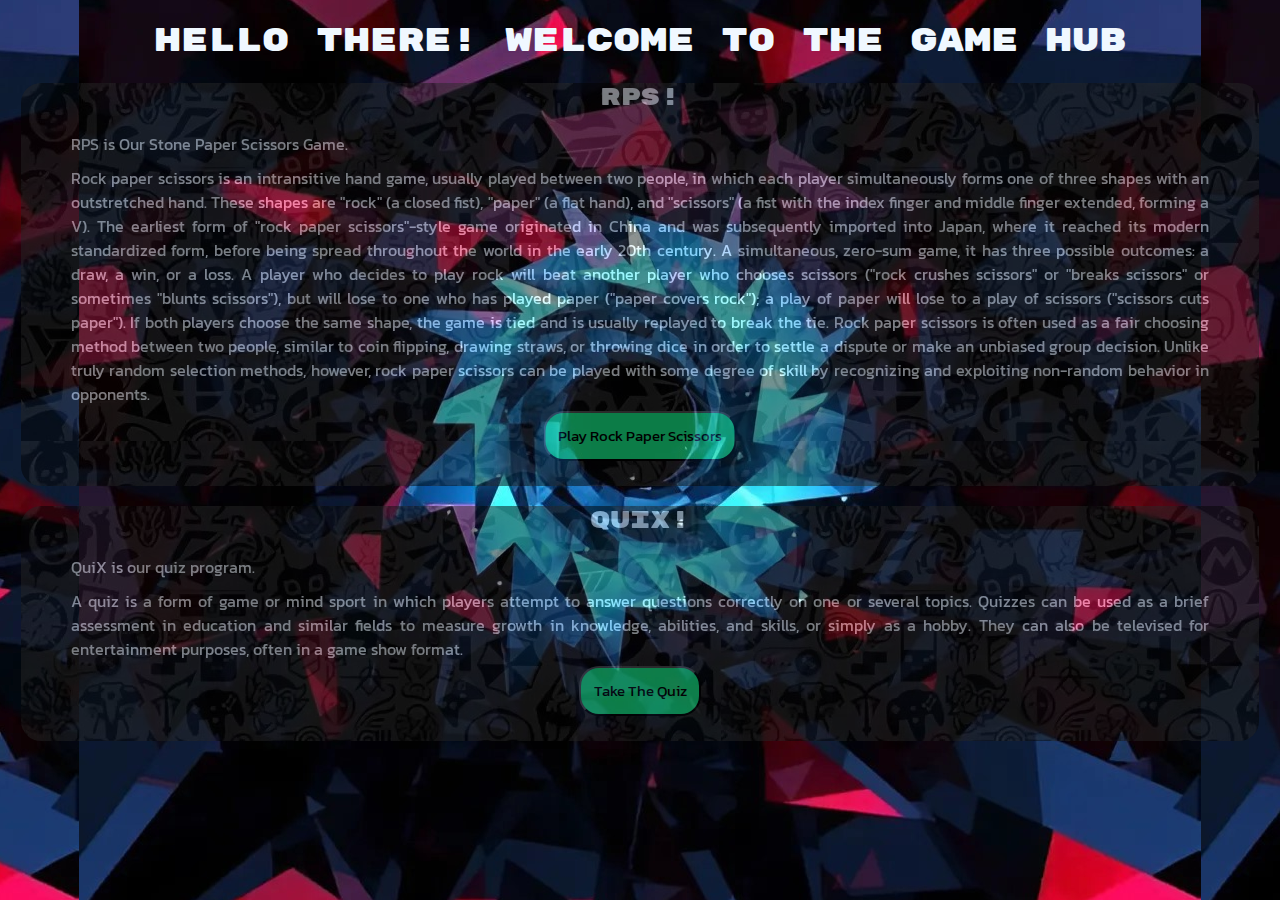
<file: index.html>
<!DOCTYPE html>
<html lang="en">
<head>
    <meta charset="UTF-8">

    <meta name="viewport" content="width=device-width, initial-scale=1.0">

    <title>Game Hub</title>

    <link rel="icon" type="image/x-icon" href="Console.jpeg">

    <link rel="stylesheet" href="index.css">

    <link rel="preconnect" href="https://fonts.googleapis.com">
<link rel="preconnect" href="https://fonts.gstatic.com" crossorigin>
<link href="https://fonts.googleapis.com/css2?family=Kanit&family=Rubik+Mono+One&family=Sankofa+Display&display=swap" rel="stylesheet">

</head>

<body>
    
    <h1>Hello There! Welcome to the Game Hub</h1>

    <div class="bg">

        <h2>RPS!</h2>

        <p>RPS is Our Stone Paper Scissors Game.</p>
        <p>Rock paper scissors is an intransitive hand game, usually played between two people, in which each player simultaneously forms one of three shapes with an outstretched hand. These shapes are "rock" (a closed fist), "paper" (a flat hand), and "scissors" (a fist with the index finger and middle finger extended, forming a V). The earliest form of "rock paper scissors"-style game originated in China and was subsequently imported into Japan, where it reached its modern standardized form, before being spread throughout the world in the early 20th century.

            A simultaneous, zero-sum game, it has three possible outcomes: a draw, a win, or a loss. A player who decides to play rock will beat another player who chooses scissors ("rock crushes scissors" or "breaks scissors" or sometimes "blunts scissors"), but will lose to one who has played paper ("paper covers rock"); a play of paper will lose to a play of scissors ("scissors cuts paper"). If both players choose the same shape, the game is tied and is usually replayed to break the tie.

            Rock paper scissors is often used as a fair choosing method between two people, similar to coin flipping, drawing straws, or throwing dice in order to settle a dispute or make an unbiased group decision. Unlike truly random selection methods, however, rock paper scissors can be played with some degree of skill by recognizing and exploiting non-random behavior in opponents.</p>
        
        <button type="button" onclick="openInNewTab('RPS/index.html')">Play Rock Paper Scissors</button>
    </div>

    <div class="bg">

        <h2>QuiX!</h2>

        <p>QuiX is our quiz program.</p>    
        <p>A quiz is a form of game or mind sport in which players attempt to answer questions correctly on one or several topics. Quizzes can be used as a brief assessment in education and similar fields to measure growth in knowledge, abilities, and skills, or simply as a hobby. They can also be televised for entertainment purposes, often in a game show format.</p>

            <button type="button" onclick="openInNewTab('QuiX/index.html')">Take The Quiz</button>
        </div>

</body>
        <script src="index.js"></script>
</html>
</file>
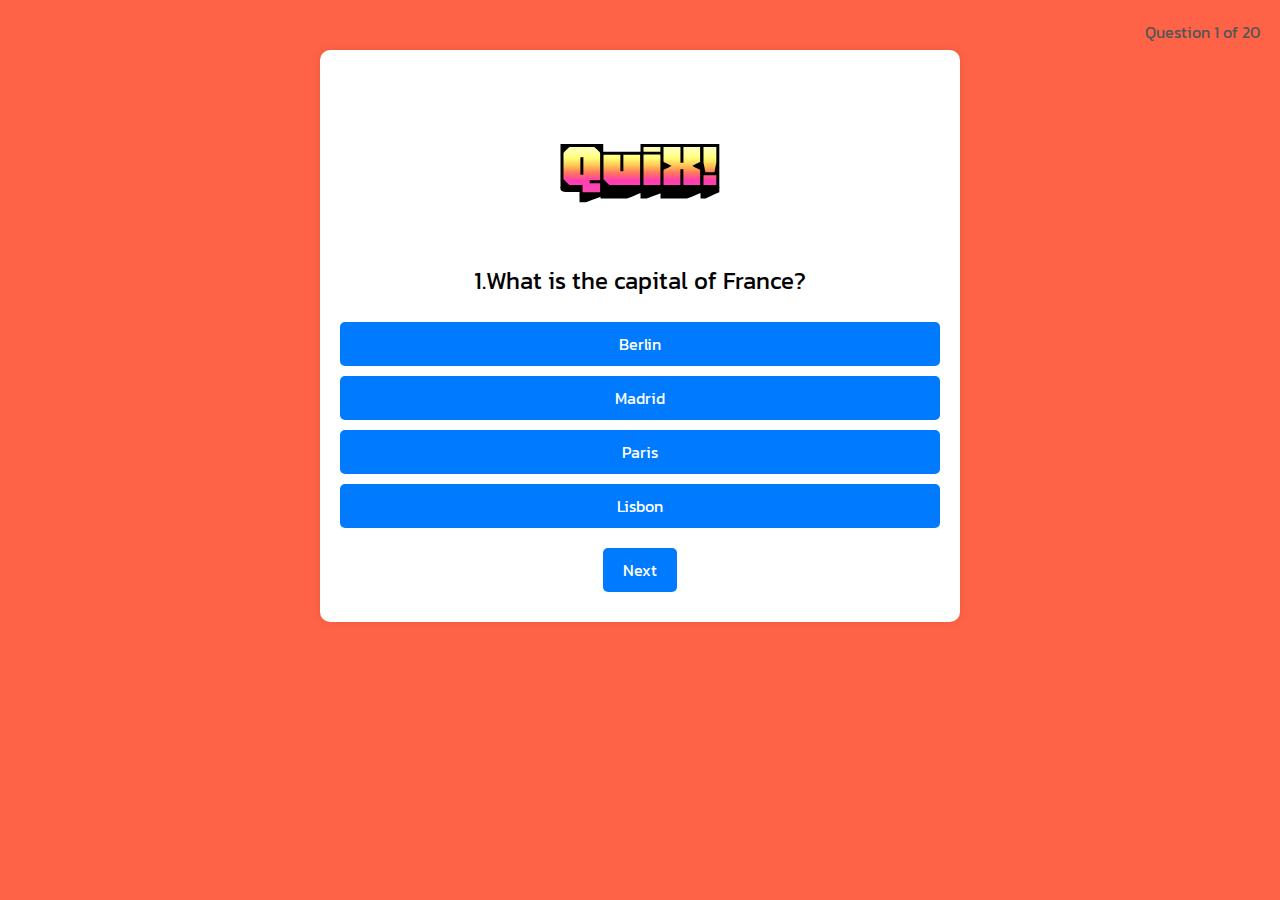
<file: QuiX/index.html>
<!DOCTYPE html>
<html lang="en">
<head>
    <meta charset="UTF-8">
    <meta name="viewport" content="width=device-width, initial-scale=1.0">
    <title>Quiz App</title>
    <link rel="stylesheet" href="index.css">

    <link rel="icon" type="image/x-icon" href="Console.jpeg">

    <link rel="preconnect" href="https://fonts.googleapis.com">
    <link rel="preconnect" href="https://fonts.gstatic.com" crossorigin>
    <link href="https://fonts.googleapis.com/css2?family=Honk&family=Kanit&display=swap" rel="stylesheet">
</head>
<body>
    <div class="quiz-container">
        <!-- Question Count Display -->
		<div id="question-count" class="question-count"></div>
		<h1>QuiX!</h1>
<div class="eh1">
        <div id="quiz">
            <p id="question"></p>
            <div id="choices-container">
                <button class="choice" id="choice1"></button>
                <button class="choice" id="choice2"></button>
                <button class="choice" id="choice3"></button>
                <button class="choice" id="choice4"></button>
            </div>
            <button id="previousButton">Previous</button>
            <button id="nextButton">Next</button>
            <button id="submitButton">Submit</button>
        </div>
        <div id="result" class="hidden">
            <h2>Your Score: <span id="score"></span></h2>
            <button id="restartButton">Restart Quiz</button>
        </div>
    </div>
</div>
    
</body>
    <script src="index.js"></script>
</html>
</file>
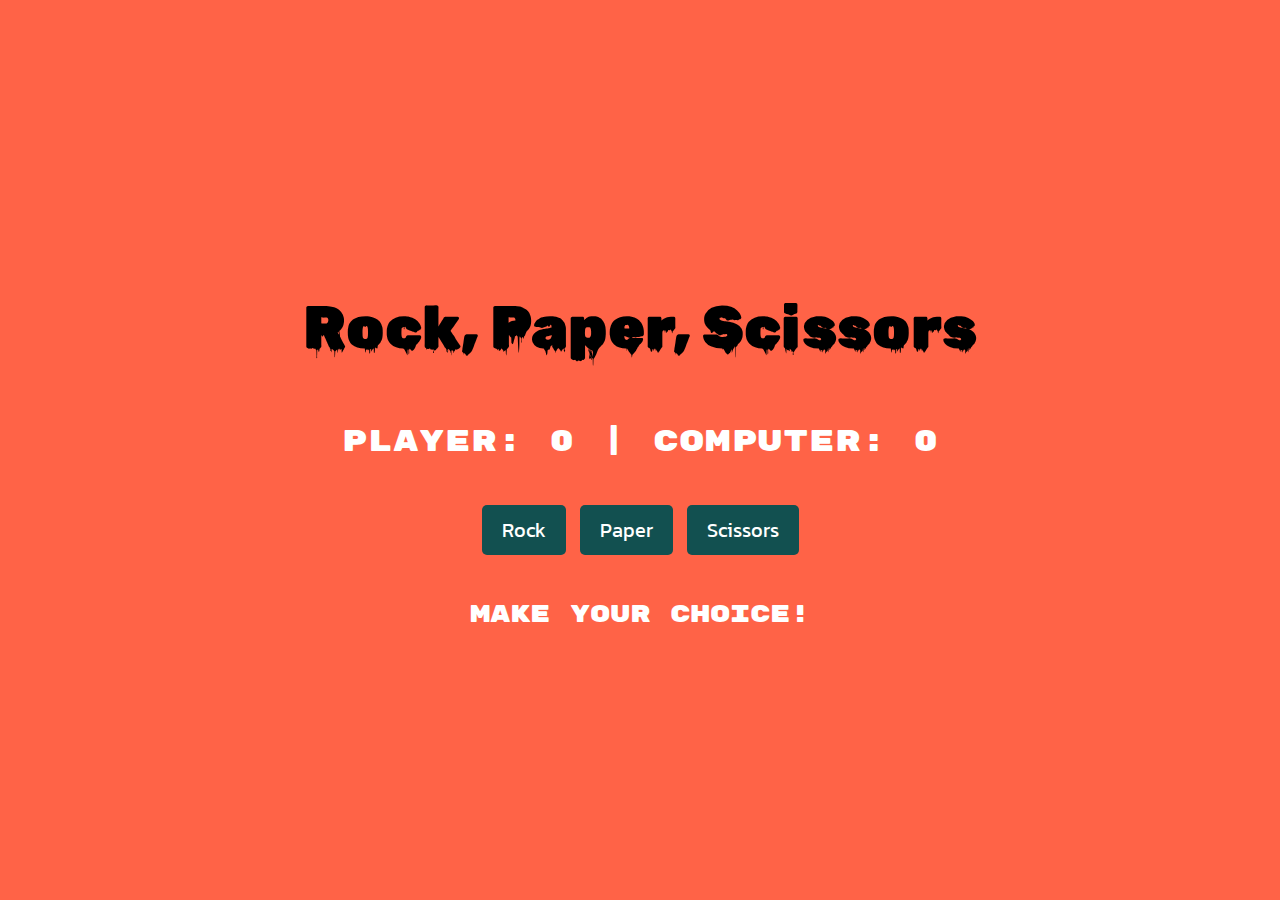
<file: RPS/index.html>
<!DOCTYPE html>
<html lang="en">
<head>
    <meta charset="UTF-8">
    <meta name="viewport" content="width=device-width, initial-scale=1.0">
    <title>Rock, Paper, Scissors Game</title>
    <link rel="icon" href="Console.jpeg">
    <link rel="stylesheet" href="index.css">
    <link rel="preconnect" href="https://fonts.googleapis.com">
<link rel="preconnect" href="https://fonts.gstatic.com" crossorigin>
<link href="https://fonts.googleapis.com/css2?family=Kanit&family=Rubik+Mono+One&family=Rubik+Wet+Paint&display=swap" rel="stylesheet">
</head>
<body>

    <h1>Rock, Paper, Scissors</h1>

    <!-- Scoreboard to track scores -->
    <div class="scoreboard" id="scoreboard">
        Player: 0 | Computer: 0
    </div>

    <!-- Player choice buttons -->
    <div class="choices">
        <button class="button" onclick="playGame('rock')">Rock</button>
        <button class="button" onclick="playGame('paper')">Paper</button>
        <button class="button" onclick="playGame('scissors')">Scissors</button>
    </div>

    <!-- Display result of the game -->
    <div class="result" id="result">Make your choice!</div>

</body>
    <script src="index.js"></script>

</html>
</file>
<file: index.css>
.rubik-mono-one-regular {
    font-family: "Rubik Mono One", monospace;
    font-weight: 400;
    font-style: normal;
  }

  .kanit-regular {
    font-family: "Kanit", serif;
    font-weight: 400;
    font-style: normal;
  }
  
  
 h1,h2{
    text-align: center;
    font-family: "Rubik Mono One", monospace;
    font-weight: 400;
    font-style: normal;  
}

p {
    font-family: "Kanit", serif;
    font-weight: 400;
    font-style: normal;
    margin-top: 10px;
    margin-bottom: 10px;
    margin-left: 50px;
    margin-right: 50px;
}

body {
   background-image: url("bg.jpeg");
    color: aliceblue;
   font-size: 100%;
   background-position: center;
   text-align: justify;
}

.bg {
    background-image: url("bg2.jpeg");
    opacity: 0.5;
    border-radius: 20px;
    margin: 1%;
}

.bg:hover {
    opacity: 1;
}

button {
    background-color: #18f98f;
    padding: 5px 12.5px;
    font-size: 15px;
    font-family: "Kanit", serif;
    font-weight: 400;
    font-style: normal;
    margin-right: 2%;
    height: 50px;
    position: relative;
    top: 50%;
    left: 50%;
    -ms-transform: translate(-50%, -50%);
    transform: translate(-50%, -50%);
    border-radius: 20px;
    margin-top: 20px;
}

button:hover {
    background-color: #089654;
}
</file>
<file: QuiX/index.css>
.kanit-regular {
    font-family: "Kanit", serif;
    font-weight: 400;
    font-style: normal;
  }


body {
    font-family: "Kanit", serif;
    font-weight: 400;
    font-style: normal;
    background-color: tomato;
    text-align: center;
}

h1 {
    font-family: "Honk", system-ui;
    font-optical-sizing: auto;
    font-weight: 400;
    font-style: normal;
    font-variation-settings:
      "MORF" 15,
      "SHLN" 50;
    font-size: 75px;
}


.question-count {
    font-size: 1em;
    color: #555;
    position: absolute;
    top: 20px;
    right: 20px;
}

.quiz-container {
    max-width: 600px;
    margin: 50px auto;
    padding: 20px;
    background-color: #fff;
    border-radius: 10px;
    box-shadow: 0 0 10px rgba(0, 0, 0, 0.1);
}

#question {
    font-size: 1.5em;
}

.choice {
    display: block;
    width: 100%;
    margin: 10px 0;
    padding: 10px;
    background-color: #007bff;
    color: white;
    border: none;
    border-radius: 5px;
    cursor: pointer;
    font-size: 1em;
}

.choice:hover {
    background-color: #0056b3;
}

button {
    font-family: "Kanit", serif;
    font-weight: 400;
    font-style: normal;
    margin: 10px;
    padding: 10px 20px;
    border: none;
    background-color: #007bff;
    color: white;
    font-size: 1em;
    border-radius: 5px;
    cursor: pointer;
}

button:hover {
    background-color: #0056b3;
}

.hidden {
    display: none;
}

#result {
    font-size: 1.5em;
}
</file>
<file: RPS/index.css>
.rubik-wet-paint-regular {
    font-family: "Rubik Wet Paint", serif;
    font-weight: 400;
    font-style: normal;
  }

  .rubik-mono-one-regular {
    font-family: "Rubik Mono One", serif;
    font-weight: 400;
    font-style: normal;
  }

  .kanit-regular {
    font-family: "Kanit", serif;
    font-weight: 400;
    font-style: normal;
  }
  

/* Basic styling for the game layout */
body {
    text-align: center;
    display: flex;
    flex-direction: column;
    align-items: center;
    justify-content: center;
    height: 100vh;
    margin: 0;
    background-color: tomato;
}

h1 {
    color: black;
    font-family: "Rubik Wet Paint", serif;
    font-weight: 400;
    font-style: normal;
    font-size: 60px;
}

.choices, .result, .scoreboard {
    margin: 20px;
}

.button {
    font-family: "Kanit", serif;
    font-weight: 400;
    font-style: normal;
    padding: 10px 20px;
    margin: 5px;
    border: none;
    background-color: rgb(18, 80, 80);
    color: white;
    font-size: 20px;
    cursor: pointer;
    border-radius: 5px;
    transition: background-color 0.3s;
}

.button:hover {
    background-color: #0d4b10;
}

.result {
    font-size: 24px;
    color: white;
    font-family: "Rubik Mono One", serif;
    font-weight: 400;
    font-style: normal;
}

.scoreboard {
    font-size: 30px;
    color: white;
font-family: "Rubik Mono One", serif;
    font-weight: 400;
    font-style: normal;
}
</file>
